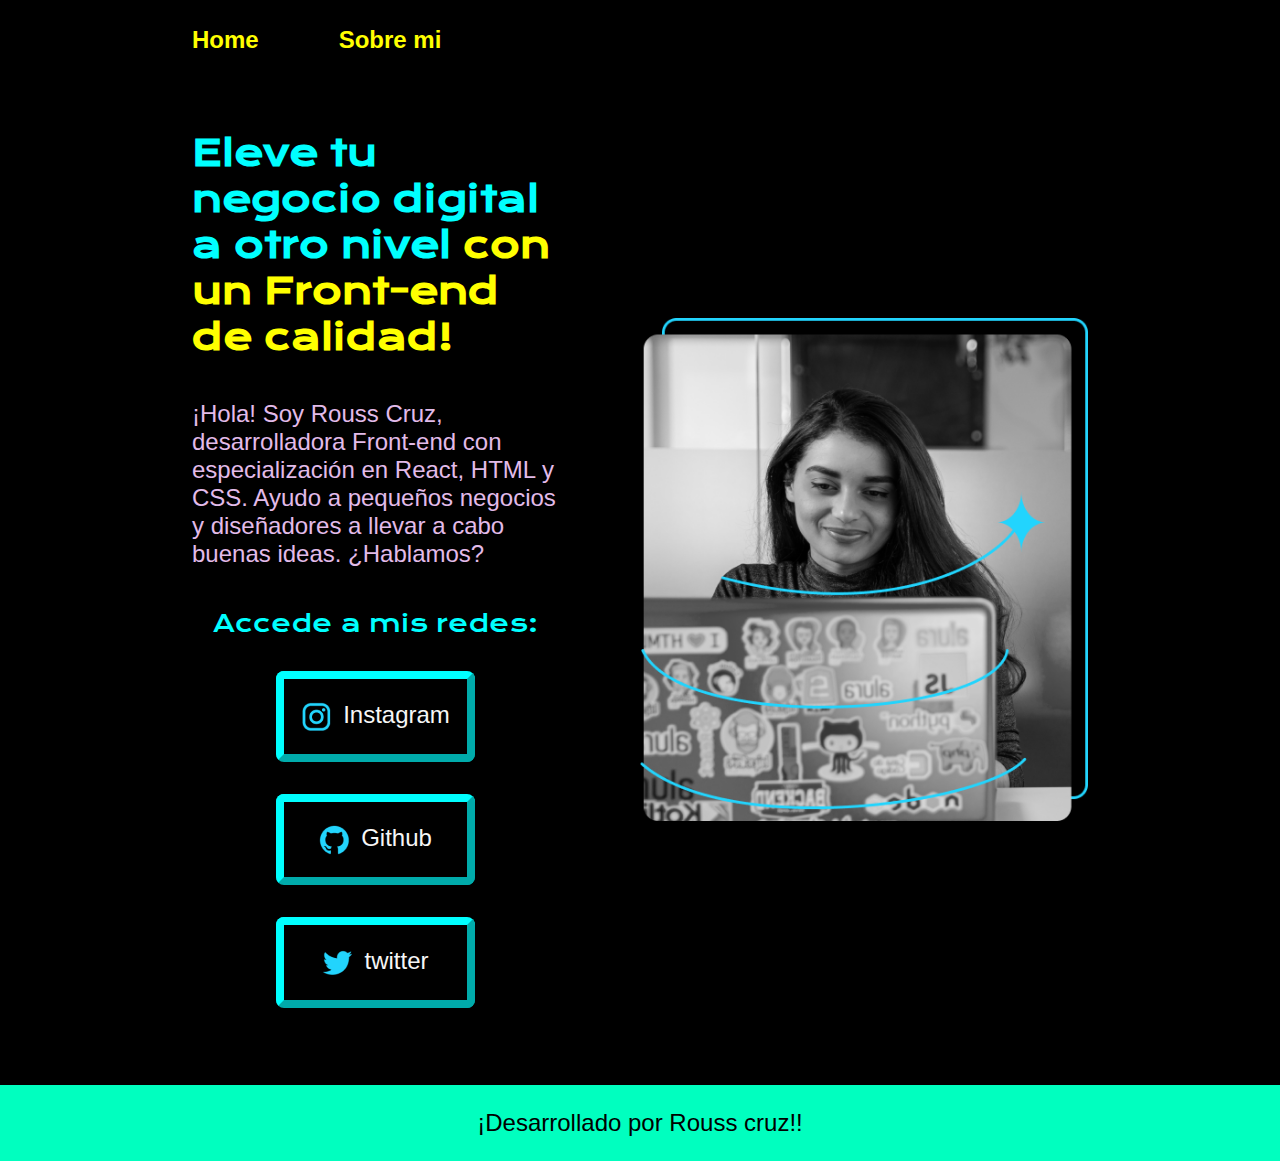
<file: index.html>
<!DOCTYPE html>
<html lang="es-mx">
<head>
    <meta charset="UTF-8">
    <meta name="viewport" content="width=device-width, initial-scale=1.0">
    <title>Portafolio Rocio </title>
    <link rel="stylesheet" href="./styles/style.css">
</head>
<body>
    <header class="header"> 
        <nav class="header__menu">   
            <a class="header__menu__link" href="index.html"> Home </a>
            <a class="header__menu__link" href="about.html"> Sobre mi </a>
        </nav>
    </header>
    <main class="presentacion">
    <section class="presentacion__cotenido">
    <h1 class="presentacion__cotenido__titulo"> 
        Eleve tu negocio digital a otro nivel 
    <strong class="titulo-destaque"> con un Front-end de calidad! 
    </strong> </h1>
    <p class="presentacion__cotenido__texto"> ¡Hola! Soy Rouss Cruz, 
        desarrolladora Front-end con 
        especialización en React, HTML y CSS. Ayudo a pequeños 
        negocios y diseñadores a llevar a cabo buenas ideas. 
        
        ¿Hablamos?   
    </p>
    
    <div class="presentacion__enlaces"> 
     <h2 class="presentacion__enlaces__subtitulos"> Accede a mis redes:</h2>   

    <a class="presentacion__enlaces__link"  href="https://www.instagram.com/"> 
       <img src="./assets/instagram.png">  Instagram</a>

    <a class="presentacion__enlaces__link" href="https://www.Github.com/"> 
        <img src="./assets/github.png"> Github </a>

    <a class="presentacion__enlaces__link" href="https://x.com/"> 
            <img src="./assets/twitter.png"> twitter
            
        
    </a>
    </div>
    </section> 
    <img class="presentacion__imagen" src="./assets/Imagem.png" alt="Imagen de Ana Garcia Trabajando">
    </main>
    <footer class="footer">
        <p> ¡Desarrollado por Rouss cruz!!</p>
    </footer>
</body>
</html>
</file>
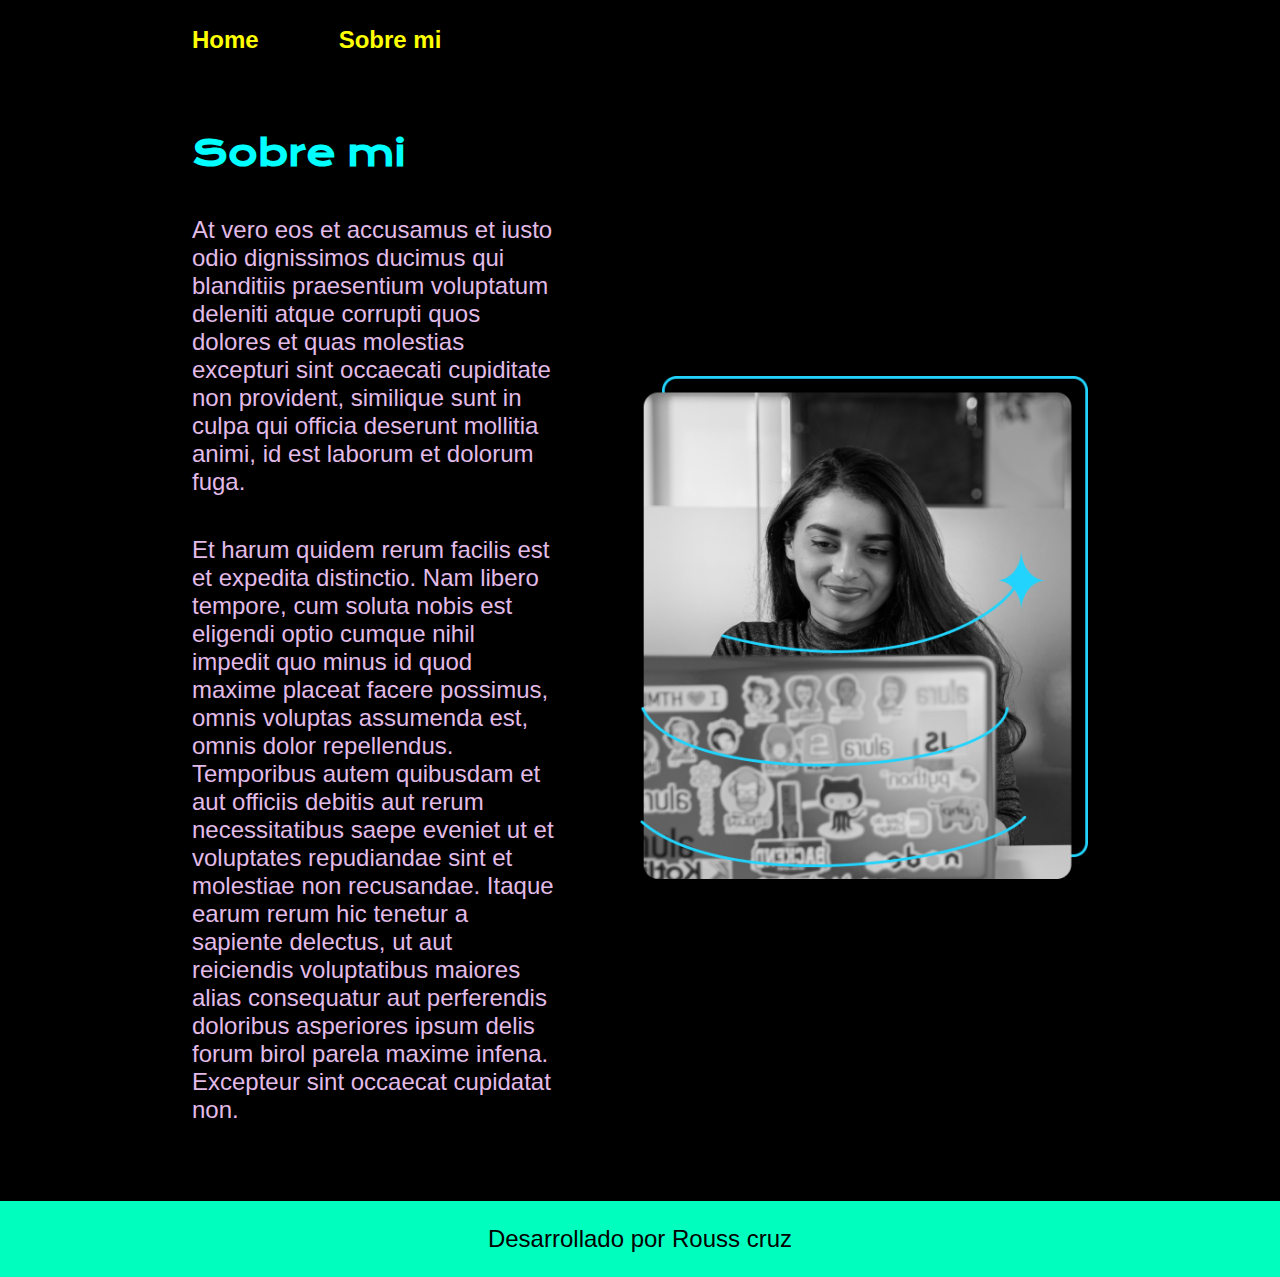
<file: about.html>
<!DOCTYPE html>
<html lang="es-mx">
<head>
    <meta charset="UTF-8">
    <meta name="viewport" content="width=device-width, initial-scale=1.0">
    <title>Sobre mi</title>
    <link rel="stylesheet" href="./styles/style.css">
</head>
<body>
    <header class="header">
        <nav class="header__menu">   
            <a class="header__menu__link" href="index.html"> Home </a>
            <a class="header__menu__link" href="about.html"> Sobre mi </a>
        </nav>
    </header>
    <main class="presentacion">
        <section class="presentacion__cotenido">
            <h1 class="presentacion__cotenido__titulo"> Sobre mi </h1>
            <p class="presentacion__cotenido__texto"> At vero eos et accusamus et iusto odio dignissimos ducimus qui blanditiis praesentium voluptatum deleniti atque corrupti 
                quos dolores et quas molestias excepturi sint occaecati cupiditate non provident, similique sunt in culpa qui officia deserunt 
                mollitia animi, id est laborum et dolorum fuga.</p>
            <p class="presentacion__cotenido__texto"> Et harum quidem rerum facilis est et expedita distinctio. Nam libero tempore, cum soluta nobis est eligendi optio cumque 
                nihil impedit quo minus id quod maxime placeat facere possimus, omnis voluptas assumenda est, omnis dolor repellendus. 
                Temporibus autem quibusdam et aut officiis debitis aut rerum necessitatibus saepe eveniet ut et voluptates repudiandae sint et 
                molestiae non recusandae. Itaque earum rerum hic tenetur a sapiente delectus, ut aut reiciendis voluptatibus maiores alias 
                consequatur aut perferendis doloribus asperiores ipsum delis forum birol parela maxime infena. Excepteur sint occaecat 
                cupidatat non.</p>
        </section>
        <img class="presentacion__imagen" src="./assets/Imagem.png" alt="Imagen de Ana Garcia Trabajando">
    </main>
    <footer class="footer">
        <p> Desarrollado por Rouss cruz </p>
    </footer>
</body>
</html>
</file>
<file: styles/style.css>
@import url('https://fonts.googleapis.com/css2?family=Krona+One&family=Montserrat:ital,wght@0,100..900;1,100..900&display=swap');
:root{
    --color-primario:  #000000;
    --color-secundario: aqua; 
    --color-tercero: #E2BBE9;
    --color-cuarto: yellow;
    --color-quinto: #F6F6F6;
    --color-sexto: rgb(0, 255, 191);

    --fuente-monserrat: 'monserrat',sans-serif;
    --fuente-krona: 'Krona One', sans-serif;

}

* {
   padding: 0;
   margin: 0;
}
body{
    box-sizing: border-box;
    background-color: var(--color-primario);
    color: var(--color-secundario);
    /* height: 100vh; se quita por que ya tenemos mas elementos en nuestra pantalla */
}
.header{
padding: 2% 0% 0% 15%; /*en el padding colocamos los valores para centrar ala altura de presentacion */
}

.header__menu{
display: flex;
gap: 80px; /* crea un espacio entre home vs acerca de mi*/
}

.header__menu__link{
    font-family: var(--fuente-monserrat);
    font-size: 1.5rem;
    font-weight: 600;
    color: var(--color-cuarto);
    text-decoration: none;
}


/*{ 
    margin: 0;
    padding: 0;
 }  */
 
 /*ESTE CODIGO LO AGREGUE PARA CAMBIAR EL COLOR DE TEXTO */ 
.texto-destaque {
    color: var(--color-tercero);
 }


 /*ESTE CODIGO LO AGREGUE PARA CAMBIAR EL COLOR DE TEXTO */ 
 /*.titulo-blog {
    color: white;  
 } */



.presentacion{
    display: flex;
    align-items: center;    /*ESTE CODIGO AYUDA A CENTRAR EL LA PAGINA */
    padding: 6% 15% ;
    justify-content: space-between;
    gap: 82px;
}

.presentacion__cotenido{
    width: 50% px;
    display: flex;
    flex-direction: column;
    gap: 40px; /*esta propiedad ayuda a tener espacio entre filas */
}

.presentacion__cotenido__titulo{
    font-size: 2.25rem;  /* representa el zoom del tamaño de leta */
    font-family: var(--fuente-krona);
    color: var(--color-secundario);
}

.titulo-destaque {
    color: var(--color-cuarto);
}

.presentacion__cotenido__texto{
    font-family: var(--fuente-monserrat);
    font-size: 1.5rem;
    color: var(--color-tercero);
}
.presentacion__enlaces {
    display: flex;
    justify-content: space-between;
    flex-direction: column;
    align-items: center;
    gap: 32px;
}

.presentacion__enlaces__subtitulos{
 font-family: var(--fuente-krona) ;   
    font-size: 1.5rem;
 font-weight: 400;
}
.presentacion__enlaces__link{
    width: 50%;                             /*define el tamaño de mis cuadritose de instagra Githyb  */
    text-align: center;
    border-radius: 8px;
    font-size: 1.5rem;
    font-weight: 600px;
    padding: 21.5px 0;
    text-decoration: none; /*ayuda a quitar el subrayado de la letra */
    color: var(--color-quinto);
    font-family: var(--fuente-monserrat);
    border: 8px outset var(--color-secundario);   /*define el estilo del border, buscars en border css google*/
    display: flex;  /* alinea botones y texto */
    justify-content: center;   /* se utiliza para alinear objetos horizontal */
    gap: 10px; /* se utiliza para separa la imagen de Instagram vs la letra instagrama */

}
.presentacion__enlaces__link:hover{  /* se utiliza para sombrear el cursor sobre el boton cuando lo estamos seleccionando */
    background-color: var(--color-primario);
}

.presentacion__imagen{
    width: 50%;
}

.footer{
    background-color: var(--color-sexto);
    padding: 24px;         /* este elemento se crea para crear una cajita que contiene el texto */
    color: var(--color-primario);     /* color de texto*/
    text-align: center;  /* alinea el texto */
    font-family: var(--fuente-monserrat);  /* tipo de fuente */
    font-size:1.5rem;     /*el tamaño de la fuente */
    font-weight:400;

}
@media(max-width:1200px){ /* el parámetro esperado por @media() para definir un tamaño de pantalla de hasta "1200px" de ancho */
    .header{
        padding: 10%;
    }

    .header__menu{
        justify-content: center;
    }

    .presentacion{
        flex-direction: column-reverse;
        padding: 5%;
    }

    .presentacion__cotenido{
        width:auto;
    }
}
</file>
